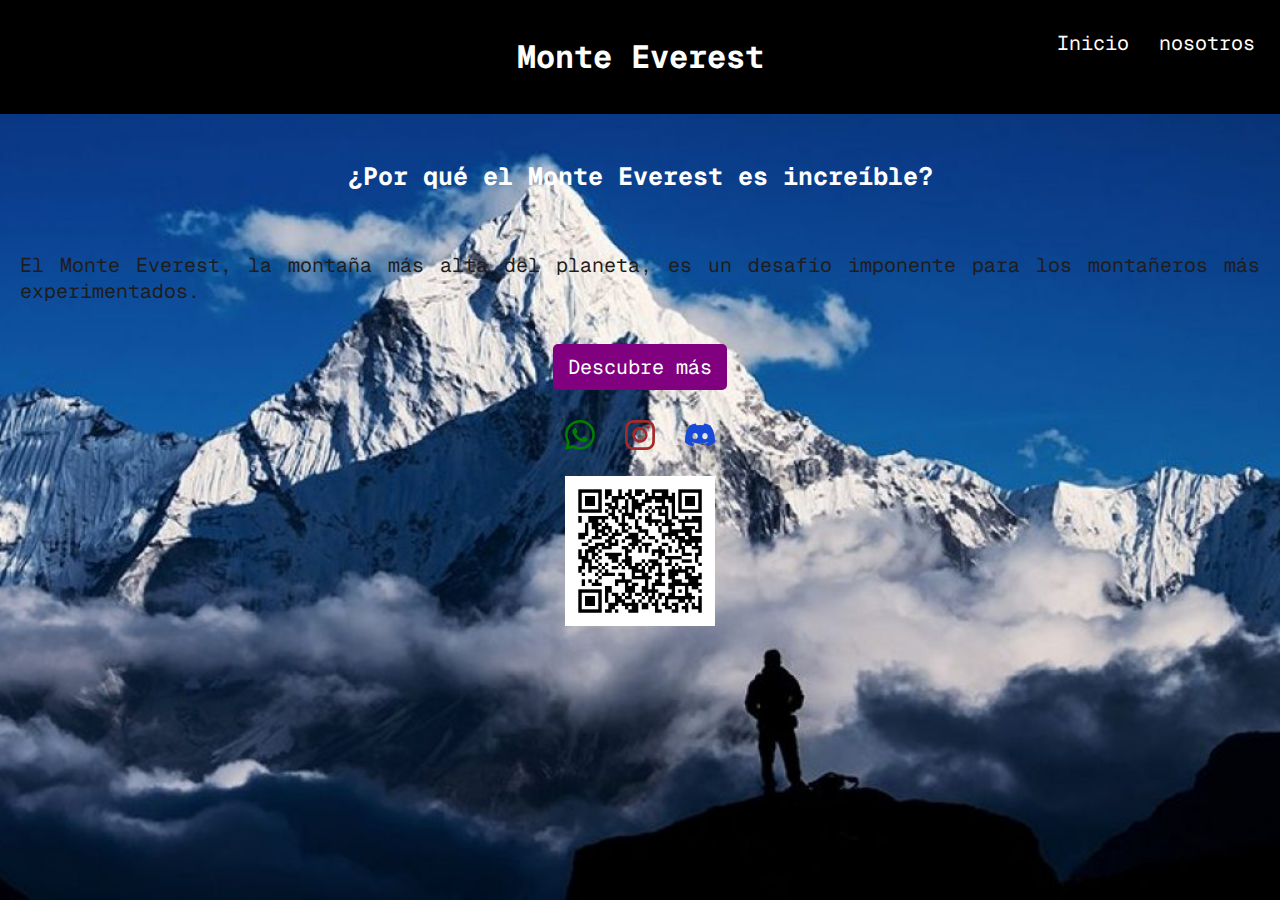
<file: index.html>
<!DOCTYPE html>
<html lang="es">
<head>
    <meta charset="UTF-8">
    <meta name="viewport" content="width=device-width, initial-scale=1.0">
    <meta name="author" content="Iván Pilares">
    <title>Monte Everest: El Techo del Mundo</title>
    <link rel="stylesheet" href="css/style2.css">
    <link rel="preconnect" href="https://fonts.googleapis.com">
    <link rel="preconnect" href="https://fonts.gstatic.com" crossorigin>
    <link href="https://fonts.googleapis.com/css2?family=Geist+Mono:wght@100..900&display=swap" rel="stylesheet">
</head>
<body>
    <header>
        <h1><span>Monte Everest</span></h1> 
        <nav>
            <ul>
                <li><a href="#">Inicio</a></li>
                <li><a href="#">nosotros</a></li>
            </ul>
        </nav>
    </header>

    <main>
        <div class="contenido">
           
            <div class="titulo-contenido">
                <h2><span>¿Por qué el Monte Everest es increíble?</span></h2> 
            </div>
            <div class="descripcion">
                <p><span>El Monte Everest, la montaña más alta del planeta, es un desafío imponente para los montañeros más experimentados.</span></p> <!-- Párrafo envuelto en un span -->
            </div>
            <div class="ola">
                
                <a href="pagina2.html" class="btn"><span>Descubre más</span></a>
            </div>
        </div>
    </main>
    <div class="div-contacto"> 
        <div class="rss">
            <a class="whatssap" href="#"><svg xmlns="http://www.w3.org/2000/svg" width="16" height="16" fill="currentColor" class="bi bi-whatsapp" viewBox="0 0 16 16">
                <path d="M13.601 2.326A7.85 7.85 0 0 0 7.994 0C3.627 0 .068 3.558.064 7.926c0 1.399.366 2.76 1.057 3.965L0 16l4.204-1.102a7.9 7.9 0 0 0 3.79.965h.004c4.368 0 7.926-3.558 7.93-7.93A7.9 7.9 0 0 0 13.6 2.326zM7.994 14.521a6.6 6.6 0 0 1-3.356-.92l-.24-.144-2.494.654.666-2.433-.156-.251a6.56 6.56 0 0 1-1.007-3.505c0-3.626 2.957-6.584 6.591-6.584a6.56 6.56 0 0 1 4.66 1.931 6.56 6.56 0 0 1 1.928 4.66c-.004 3.639-2.961 6.592-6.592 6.592m3.615-4.934c-.197-.099-1.17-.578-1.353-.646-.182-.065-.315-.099-.445.099-.133.197-.513.646-.627.775-.114.133-.232.148-.43.05-.197-.1-.836-.308-1.592-.985-.59-.525-.985-1.175-1.103-1.372-.114-.198-.011-.304.088-.403.087-.088.197-.232.296-.346.1-.114.133-.198.198-.33.065-.134.034-.248-.015-.347-.05-.099-.445-1.076-.612-1.47-.16-.389-.323-.335-.445-.34-.114-.007-.247-.007-.38-.007a.73.73 0 0 0-.529.247c-.182.198-.691.677-.691 1.654s.71 1.916.81 2.049c.098.133 1.394 2.132 3.383 2.992.47.205.84.326 1.129.418.475.152.904.129 1.246.08.38-.058 1.171-.48 1.338-.943.164-.464.164-.86.114-.943-.049-.084-.182-.133-.38-.232"/>
              </svg></a>
            <a class="instagram" href="#"><svg xmlns="http://www.w3.org/2000/svg" width="16" height="16" fill="currentColor" class="bi bi-instagram" viewBox="0 0 16 16">
                <path d="M8 0C5.829 0 5.556.01 4.703.048 3.85.088 3.269.222 2.76.42a3.9 3.9 0 0 0-1.417.923A3.9 3.9 0 0 0 .42 2.76C.222 3.268.087 3.85.048 4.7.01 5.555 0 5.827 0 8.001c0 2.172.01 2.444.048 3.297.04.852.174 1.433.372 1.942.205.526.478.972.923 1.417.444.445.89.719 1.416.923.51.198 1.09.333 1.942.372C5.555 15.99 5.827 16 8 16s2.444-.01 3.298-.048c.851-.04 1.434-.174 1.943-.372a3.9 3.9 0 0 0 1.416-.923c.445-.445.718-.891.923-1.417.197-.509.332-1.09.372-1.942C15.99 10.445 16 10.173 16 8s-.01-2.445-.048-3.299c-.04-.851-.175-1.433-.372-1.941a3.9 3.9 0 0 0-.923-1.417A3.9 3.9 0 0 0 13.24.42c-.51-.198-1.092-.333-1.943-.372C10.443.01 10.172 0 7.998 0zm-.717 1.442h.718c2.136 0 2.389.007 3.232.046.78.035 1.204.166 1.486.275.373.145.64.319.92.599s.453.546.598.92c.11.281.24.705.275 1.485.039.843.047 1.096.047 3.231s-.008 2.389-.047 3.232c-.035.78-.166 1.203-.275 1.485a2.5 2.5 0 0 1-.599.919c-.28.28-.546.453-.92.598-.28.11-.704.24-1.485.276-.843.038-1.096.047-3.232.047s-2.39-.009-3.233-.047c-.78-.036-1.203-.166-1.485-.276a2.5 2.5 0 0 1-.92-.598 2.5 2.5 0 0 1-.6-.92c-.109-.281-.24-.705-.275-1.485-.038-.843-.046-1.096-.046-3.233s.008-2.388.046-3.231c.036-.78.166-1.204.276-1.486.145-.373.319-.64.599-.92s.546-.453.92-.598c.282-.11.705-.24 1.485-.276.738-.034 1.024-.044 2.515-.045zm4.988 1.328a.96.96 0 1 0 0 1.92.96.96 0 0 0 0-1.92m-4.27 1.122a4.109 4.109 0 1 0 0 8.217 4.109 4.109 0 0 0 0-8.217m0 1.441a2.667 2.667 0 1 1 0 5.334 2.667 2.667 0 0 1 0-5.334"/>
              </svg></a>

            <a class="discord" href="#"><svg xmlns="http://www.w3.org/2000/svg" width="16" height="16" fill="currentColor" class="bi bi-discord" viewBox="0 0 16 16">
                <path d="M13.545 2.907a13.2 13.2 0 0 0-3.257-1.011.05.05 0 0 0-.052.025c-.141.25-.297.577-.406.833a12.2 12.2 0 0 0-3.658 0 8 8 0 0 0-.412-.833.05.05 0 0 0-.052-.025c-1.125.194-2.22.534-3.257 1.011a.04.04 0 0 0-.021.018C.356 6.024-.213 9.047.066 12.032q.003.022.021.037a13.3 13.3 0 0 0 3.995 2.02.05.05 0 0 0 .056-.019q.463-.63.818-1.329a.05.05 0 0 0-.01-.059l-.018-.011a9 9 0 0 1-1.248-.595.05.05 0 0 1-.02-.066l.015-.019q.127-.095.248-.195a.05.05 0 0 1 .051-.007c2.619 1.196 5.454 1.196 8.041 0a.05.05 0 0 1 .053.007q.121.1.248.195a.05.05 0 0 1-.004.085 8 8 0 0 1-1.249.594.05.05 0 0 0-.03.03.05.05 0 0 0 .003.041c.24.465.515.909.817 1.329a.05.05 0 0 0 .056.019 13.2 13.2 0 0 0 4.001-2.02.05.05 0 0 0 .021-.037c.334-3.451-.559-6.449-2.366-9.106a.03.03 0 0 0-.02-.019m-8.198 7.307c-.789 0-1.438-.724-1.438-1.612s.637-1.613 1.438-1.613c.807 0 1.45.73 1.438 1.613 0 .888-.637 1.612-1.438 1.612m5.316 0c-.788 0-1.438-.724-1.438-1.612s.637-1.613 1.438-1.613c.807 0 1.451.73 1.438 1.613 0 .888-.631 1.612-1.438 1.612"/>
              </svg></a>
        </div>
    </div>
    <div class="imagen-centro">
        <img src="imagenes/qr.png" alt="Monte Everest">
    </div>
</body>
</html>
</file>
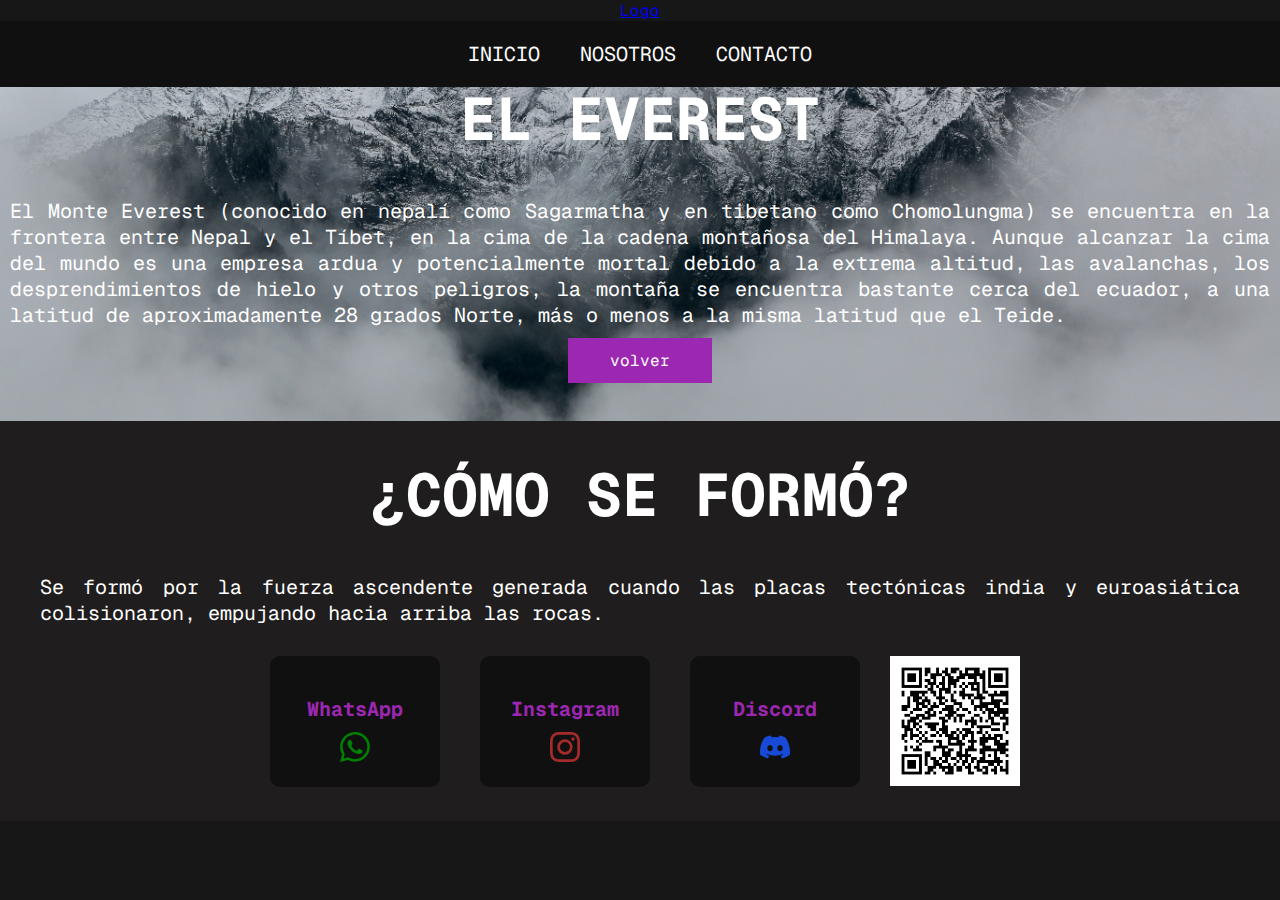
<file: pagina2.html>
<!DOCTYPE html>
<html lang="es">
<head>
    <meta charset="UTF-8">
    <meta name="viewport" content="width=device-width, initial-scale=1.0">
    <meta name="author" content="Iván Pilares">
    <title>Everest</title>
    <link rel="stylesheet" href="css/style3.css">
    <link rel="preconnect" href="https://fonts.googleapis.com">
    <link rel="preconnect" href="https://fonts.gstatic.com" crossorigin>
    <link href="https://fonts.googleapis.com/css2?family=Geist+Mono:wght@100..900&display=swap" rel="stylesheet">
</head>
<body>
  <div class="head">
    <div class="logo">
      <a href="#">Logo</a>
    </div>
    <nav class="navbar">
      <a href="#inicio">Inicio</a>
      <a href="#">Nosotros</a>
      <a href="#">Contacto</a>
    </nav>
  </div>

  <header id="inicio" class="content header"> 
    <h2 class="title"><span> el Everest</span></h2>
    <p>El Monte Everest (conocido en nepalí como Sagarmatha y en tibetano como Chomolungma) se encuentra en la frontera entre Nepal y el Tíbet, en la cima de la cadena montañosa del Himalaya. Aunque alcanzar la cima del mundo es una empresa ardua y potencialmente mortal debido a la extrema altitud, las avalanchas, los desprendimientos de hielo y otros peligros, la montaña se encuentra bastante cerca del ecuador, a una latitud de aproximadamente 28 grados Norte, más o menos a la misma latitud que el Teide.</p>
    <div class="btn-home">
      <a href="index.html" class="btn">volver</a>
    </div>
  </header>

  <section class="content sau">
    <h2 class="title"><span>¿Cómo se formó?</h2>
    <p>Se formó por la fuerza ascendente generada cuando las placas tectónicas india y euroasiática colisionaron, empujando hacia arriba las rocas.</p>
    <div class="box-container">
      <div class="box">
        <h3><span>WhatsApp</span></h3>
        <a class="whatssap" href="#"><svg xmlns="http://www.w3.org/2000/svg" width="16" height="16" fill="currentColor" class="bi bi-whatsapp" viewBox="0 0 16 16">
          <path d="M13.601 2.326A7.85 7.85 0 0 0 7.994 0C3.627 0 .068 3.558.064 7.926c0 1.399.366 2.76 1.057 3.965L0 16l4.204-1.102a7.9 7.9 0 0 0 3.79.965h.004c4.368 0 7.926-3.558 7.93-7.93A7.9 7.9 0 0 0 13.6 2.326zM7.994 14.521a6.6 6.6 0 0 1-3.356-.92l-.24-.144-2.494.654.666-2.433-.156-.251a6.56 6.56 0 0 1-1.007-3.505c0-3.626 2.957-6.584 6.591-6.584a6.56 6.56 0 0 1 4.66 1.931 6.56 6.56 0 0 1 1.928 4.66c-.004 3.639-2.961 6.592-6.592 6.592m3.615-4.934c-.197-.099-1.17-.578-1.353-.646-.182-.065-.315-.099-.445.099-.133.197-.513.646-.627.775-.114.133-.232.148-.43.05-.197-.1-.836-.308-1.592-.985-.59-.525-.985-1.175-1.103-1.372-.114-.198-.011-.304.088-.403.087-.088.197-.232.296-.346.1-.114.133-.198.198-.33.065-.134.034-.248-.015-.347-.05-.099-.445-1.076-.612-1.47-.16-.389-.323-.335-.445-.34-.114-.007-.247-.007-.38-.007a.73.73 0 0 0-.529.247c-.182.198-.691.677-.691 1.654s.71 1.916.81 2.049c.098.133 1.394 2.132 3.383 2.992.47.205.84.326 1.129.418.475.152.904.129 1.246.08.38-.058 1.171-.48 1.338-.943.164-.464.164-.86.114-.943-.049-.084-.182-.133-.38-.232"/>
        </svg></a>
      </div>
      <div class="box">
        <h3><span>Instagram</span></h3>
        <a class="instagram" href="#"><svg xmlns="http://www.w3.org/2000/svg" width="16" height="16" fill="currentColor" class="bi bi-instagram" viewBox="0 0 16 16">
          <path d="M8 0C5.829 0 5.556.01 4.703.048 3.85.088 3.269.222 2.76.42a3.9 3.9 0 0 0-1.417.923A3.9 3.9 0 0 0 .42 2.76C.222 3.268.087 3.85.048 4.7.01 5.555 0 5.827 0 8.001c0 2.172.01 2.444.048 3.297.04.852.174 1.433.372 1.942.205.526.478.972.923 1.417.444.445.89.719 1.416.923.51.198 1.09.333 1.942.372C5.555 15.99 5.827 16 8 16s2.444-.01 3.298-.048c.851-.04 1.434-.174 1.943-.372a3.9 3.9 0 0 0 1.416-.923c.445-.445.718-.891.923-1.417.197-.509.332-1.09.372-1.942C15.99 10.445 16 10.173 16 8s-.01-2.445-.048-3.299c-.04-.851-.175-1.433-.372-1.941a3.9 3.9 0 0 0-.923-1.417A3.9 3.9 0 0 0 13.24.42c-.51-.198-1.092-.333-1.943-.372C10.443.01 10.172 0 7.998 0zm-.717 1.442h.718c2.136 0 2.389.007 3.232.046.78.035 1.204.166 1.486.275.373.145.64.319.92.599s.453.546.598.92c.11.281.24.705.275 1.485.039.843.047 1.096.047 3.231s-.008 2.389-.047 3.232c-.035.78-.166 1.203-.275 1.485a2.5 2.5 0 0 1-.599.919c-.28.28-.546.453-.92.598-.28.11-.704.24-1.485.276-.843.038-1.096.047-3.232.047s-2.39-.009-3.233-.047c-.78-.036-1.203-.166-1.485-.276a2.5 2.5 0 0 1-.92-.598 2.5 2.5 0 0 1-.6-.92c-.109-.281-.24-.705-.275-1.485-.038-.843-.046-1.096-.046-3.233s.008-2.388.046-3.231c.036-.78.166-1.204.276-1.486.145-.373.319-.64.599-.92s.546-.453.92-.598c.282-.11.705-.24 1.485-.276.738-.034 1.024-.044 2.515-.045zm4.988 1.328a.96.96 0 1 0 0 1.92.96.96 0 0 0 0-1.92m-4.27 1.122a4.109 4.109 0 1 0 0 8.217 4.109 4.109 0 0 0 0-8.217m0 1.441a2.667 2.667 0 1 1 0 5.334 2.667 2.667 0 0 1 0-5.334"/>
        </svg></a>
      </div>
      <div class="box">
        <h3><span>Discord</span></h3>
        <a class="discord" href="#"><svg xmlns="http://www.w3.org/2000/svg" width="16" height="16" fill="currentColor" class="bi bi-discord" viewBox="0 0 16 16">
          <path d="M13.545 2.907a13.2 13.2 0 0 0-3.257-1.011.05.05 0 0 0-.052.025c-.141.25-.297.577-.406.833a12.2 12.2 0 0 0-3.658 0 8 8 0 0 0-.412-.833.05.05 0 0 0-.052-.025c-1.125.194-2.22.534-3.257 1.011a.04.04 0 0 0-.021.018C.356 6.024-.213 9.047.066 12.032q.003.022.021.037a13.3 13.3 0 0 0 3.995 2.02.05.05 0 0 0 .056-.019q.463-.63.818-1.329a.05.05 0 0 0-.01-.059l-.018-.011a9 9 0 0 1-1.248-.595.05.05 0 0 1-.02-.066l.015-.019q.127-.095.248-.195a.05.05 0 0 1 .051-.007c2.619 1.196 5.454 1.196 8.041 0a.05.05 0 0 1 .053.007q.121.1.248.195a.05.05 0 0 1-.004.085 8 8 0 0 1-1.249.594.05.05 0 0 0-.03.03.05.05 0 0 0 .003.041c.24.465.515.909.817 1.329a.05.05 0 0 0 .056.019 13.2 13.2 0 0 0 4.001-2.02.05.05 0 0 0 .021-.037c.334-3.451-.559-6.449-2.366-9.106a.03.03 0 0 0-.02-.019m-8.198 7.307c-.789 0-1.438-.724-1.438-1.612s.637-1.613 1.438-1.613c.807 0 1.45.73 1.438 1.613 0 .888-.637 1.612-1.438 1.612m5.316 0c-.788 0-1.438-.724-1.438-1.612s.637-1.613 1.438-1.613c.807 0 1.451.73 1.438 1.613 0 .888-.631 1.612-1.438 1.612"/>
        </svg></a>
      </div>
      <div>
         <img class= "qr"src="imagenes/qr.png" alt="imagen qr">
      </div>
    </div>
  </section>
</body>
</html>
</file>
<file: css/style2.css>
:root {
    --negro: #000;
    --color-texto: #fff;
    --whatsapp:#008000;
    --instagram:#a52a2a;
    --discord:#174ad6;
    --morado: #800080;
    --color-morado2: #9c27b0;
    --titulo:#1f1d1d;
    --hover: gray;
}

body {
    background-image: url('../imagenes/everest.jpg'); 
    background-size: cover;
    background-position: center;
    background-repeat: no-repeat;
    background-attachment: fixed;

    color: var(--color-texto);
    display: flex;
    flex-direction: column;
    margin: 0;
}

body{
    font-family: "Geist Mono";
}

* {
    box-sizing: border-box;
}

html {
    font-size: 62.5%; 
}

body {
    font-size: 16px;
    margin: 0;
}

#id1{
    color: var(--titulo);
}


p{
    text-align: justify;
    padding-left: 2rem;
    padding-right: 2rem;
}

header {
    background-color: var(--negro);
    padding: 1.5rem;
    text-align: center;
    margin-block-end: 1.5rem;
    width: 100%;
    position: relative;
}

nav ul {
    
    padding: 0;
    margin: 0;
    position: absolute;  
    top: 1rem;
    right: 1rem; 
    display: flex;
    flex-direction: row; 
   
}

nav ul li {
    display: inline-block;  
    margin: 0 1.5rem; 
    margin-top: 2rem;
}



a {
    color: white;
    text-decoration: none;
    font-size: 2rem;
}

.navbar a:focus {
    background: var(--color-morado2);
}

.navbar a:hover{
    color: var(--gray);
}

.main {
    flex: 1;
    display: flex;
    align-items: center;
    justify-content: center;
    padding: 2rem;
}


.contenido {
    display: flex;
    flex-direction: column; 
    align-items: center;
    justify-content: center;
    text-align: center;
}

.contenido > div {
    margin: 1rem 0; 
}


.titulo-contenido h2 {
    font-size: 2.5rem;
}

.descripcion p {
    font-size: 2rem;
}

.descripcion span{
    color: var(--titulo);
}

.ola .btn {
    padding: 1rem 1.5rem;
    background-color: var(--morado);
    color: white;
    border: none;
    border-radius: 5px;
    text-decoration: none;
    display: inline-block; 
}

.ola .btn:hover {
    background: none;
    transform: translateY(-5px);
    border: solid var(--color-morado2);
}

footer {
    text-align: center;
    padding: 2.5rem;
    color: white;
}

@media (max-width: 768px) {
    nav ul {
        position: absolute;
        flex-direction: column;
        right: 1rem;
        top: 1rem;
        width: auto;
        padding-top: 3.5rem;
    }

    nav ul li {
        display: block;
        margin: 0.5rem 0;
    }

    .titulo-contenido h2 {
        font-size: 2rem;
    }

    .descripcion p {
        font-size: 1.8rem;
    }

    .ola .btn {
        width: 100%;
        padding: 1rem;
    }

    footer p {
        font-size: 0.9rem;
    }
    h1{
        margin-right: 10rem;
    }
}


.div-contacto {
    display: flex;
    justify-content: center;
    align-items: center;    
    margin-top: 2rem;
}


.rss a {
    display: inline-block;
    margin: 0 1rem; 
}

.bi{
    width: 3rem;
    height: 3rem;
}

.bi-whatsapp{
    color: var(--whatsapp);
}

.bi-instagram{
    color: var(--instagram);
}

.bi-discord{
    color: var(--discord);
}




.imagen-centro {
    display: flex;
    justify-content: center;
    align-items: center;
    margin-top: 2rem;
    
}

img{
    height: 15rem;
    width: 15rem;
}
</file>
<file: css/style3.css>
:root {
    --color-principal: #9c27b0;
    --color-fondo-oscuro: #171717;
    --color-fondo-claro: #1f1d1d;
    --color-texto-blanco: #fff;
    --color-texto-oscuro: #101010;
    --color-hover: #9c27b0;
    --color-gris: grey;
    --whatsapp:#008000;
    --discord:#174ad6;
    --instagram:#a52a2a;
}   

* {
    box-sizing: border-box;
    margin: 0;
    padding: 0;
}

html {
    font-size: 62.5%; 
}

body {
    font-size: 16px;
    text-align: center;
    font-family: "Geist Mono", sans-serif;
    background-color: var(--color-fondo-oscuro);
}





p{
    text-align: justify;
    padding-left: 1rem;
    padding-right: 1rem;
}


.navbar {
    display: flex;
    justify-content: center;
    align-items: center;
    position: fixed;
    width: 100%;
    z-index: 100;
    background-color: var(--color-texto-oscuro);
}

h3,h2{
    padding-top: 2rem;
}

.navbar a {
    display: block;
    padding: 2rem 2rem;
    color: var(--color-texto-blanco);
    text-decoration: none;
    text-transform: uppercase;
    font-size: 2rem;
}

.navbar a:hover{
    color:var(--color-gris);
}

.navbar a:focus {
    background: var(--color-hover);
}


.header {
    height: 60vh;
    background: url('../imagenes/header.jpg') no-repeat center;
    background-size: cover;
}

.title {
    margin-bottom: 4rem;
    font-size: 6rem;
    font-weight: 700;
    text-transform: uppercase;
    color: var(--color-texto-blanco);
}

p {
    margin-bottom: 1rem;
    font-size: 1.8rem;
    color: var(--color-texto-blanco);
}

.btn {
    display: inline-block;
    margin-top: 1.5rem;
    padding: 1rem 4rem;
    border: 0.2rem solid var(--color-principal);
    color: var(--color-texto-blanco);
    text-decoration: none;
    background: var(--color-principal);
   
}

.btn:hover {
    background: none;
    color: var(--color-principal);
    border: 0.2rem solid var(--color-principal);
}

.btn-home {
    display: flex;
}

.btn-home a {
    margin: 0rem 1rem;
}

.content {
    height: 40rem;
    display: flex;
    flex-direction: column;
    justify-content: center;
    align-items: center;
}

.title span{
    color: var(--color-texto-blanco);
}

.sau {
    padding: 3rem;
    background: var(--color-fondo-claro);
}

.box-container {
    display: flex;
    justify-content: center;
    flex-wrap: wrap;
    text-align: center;
}

.box-container .box {
    height: auto;
    min-height: 11rem;
    width: 17rem;
    background: var(--color-texto-oscuro);
    text-align: center;
    border-radius: 1rem;
    box-sizing: border-box;
    margin: 2rem;
    padding: 2rem;
    overflow: hidden;
}

.box-container .box:hover {
    transform: scale(1.05);
}

.box-container .box i {
    height: 3rem;
    width: 3rem;
    line-height: 3rem;
    text-align: center;
    border-radius: 50%;
    font-size: 2rem;
    margin: 1rem 0;
}

.box-container .box h3 {
    font-size: 2rem;
    color: var(--color-principal);
}

.box-container .box p {
    font-size: 1.6rem;
    color: var(--color-texto-blanco);
    word-wrap: break-word;
    text-overflow: ellipsis;
    white-space: normal;
    overflow: hidden;
    margin: 0;
}

#inicio:target {
    border: 2px solid var(--color-texto-blanco);
}

h3, p {
    font-size: 2rem;
    color: var(--color-texto-blanco);
}

.box > a {
    color: var(--color-principal);
    text-decoration: none;
}

.box-container .box p {
    font-size: 1.4rem;
}

.bi {
    margin-top: 1rem;
    width: 3rem;
    height: 3rem;
}

.qr {
    height: 15rem;
    width: 15rem;
    padding-top: 2rem;
    object-fit: contain;
}

.bi-whatsapp{
    color: var(--whatsapp);
    
}
.bi-discord{
    color: var(--discord);
}
.bi-instagram{
    color: var(--instagram);
}

@media (max-width: 767px) {
    .navbar {
        display: flex;
        flex-direction: column;
        padding: 1rem 0; 
        width: 100%; 
        align-items: center;
    }

    .navbar a {
        font-size: 1.6rem;
        padding: 1rem ;
        padding-left: 2rem;
        
    }

     #id2{
        display: block;  
        margin-top: 13rem;  
    }

    .title {
        font-size: 4rem;
        padding-top: 5rem;
    }

    .btn {
        padding: 1rem 2rem;
    }

    .box-container {
        flex-direction: column;
        align-items: center;
    }

    .box-container .box {
        width: 90%;
        margin: 1rem 0;
    }

    .content {
        height: auto;
        padding: 2rem;
    }

    .qr {
        height: 10rem;
        width: 10rem;
    }
}
</file>
